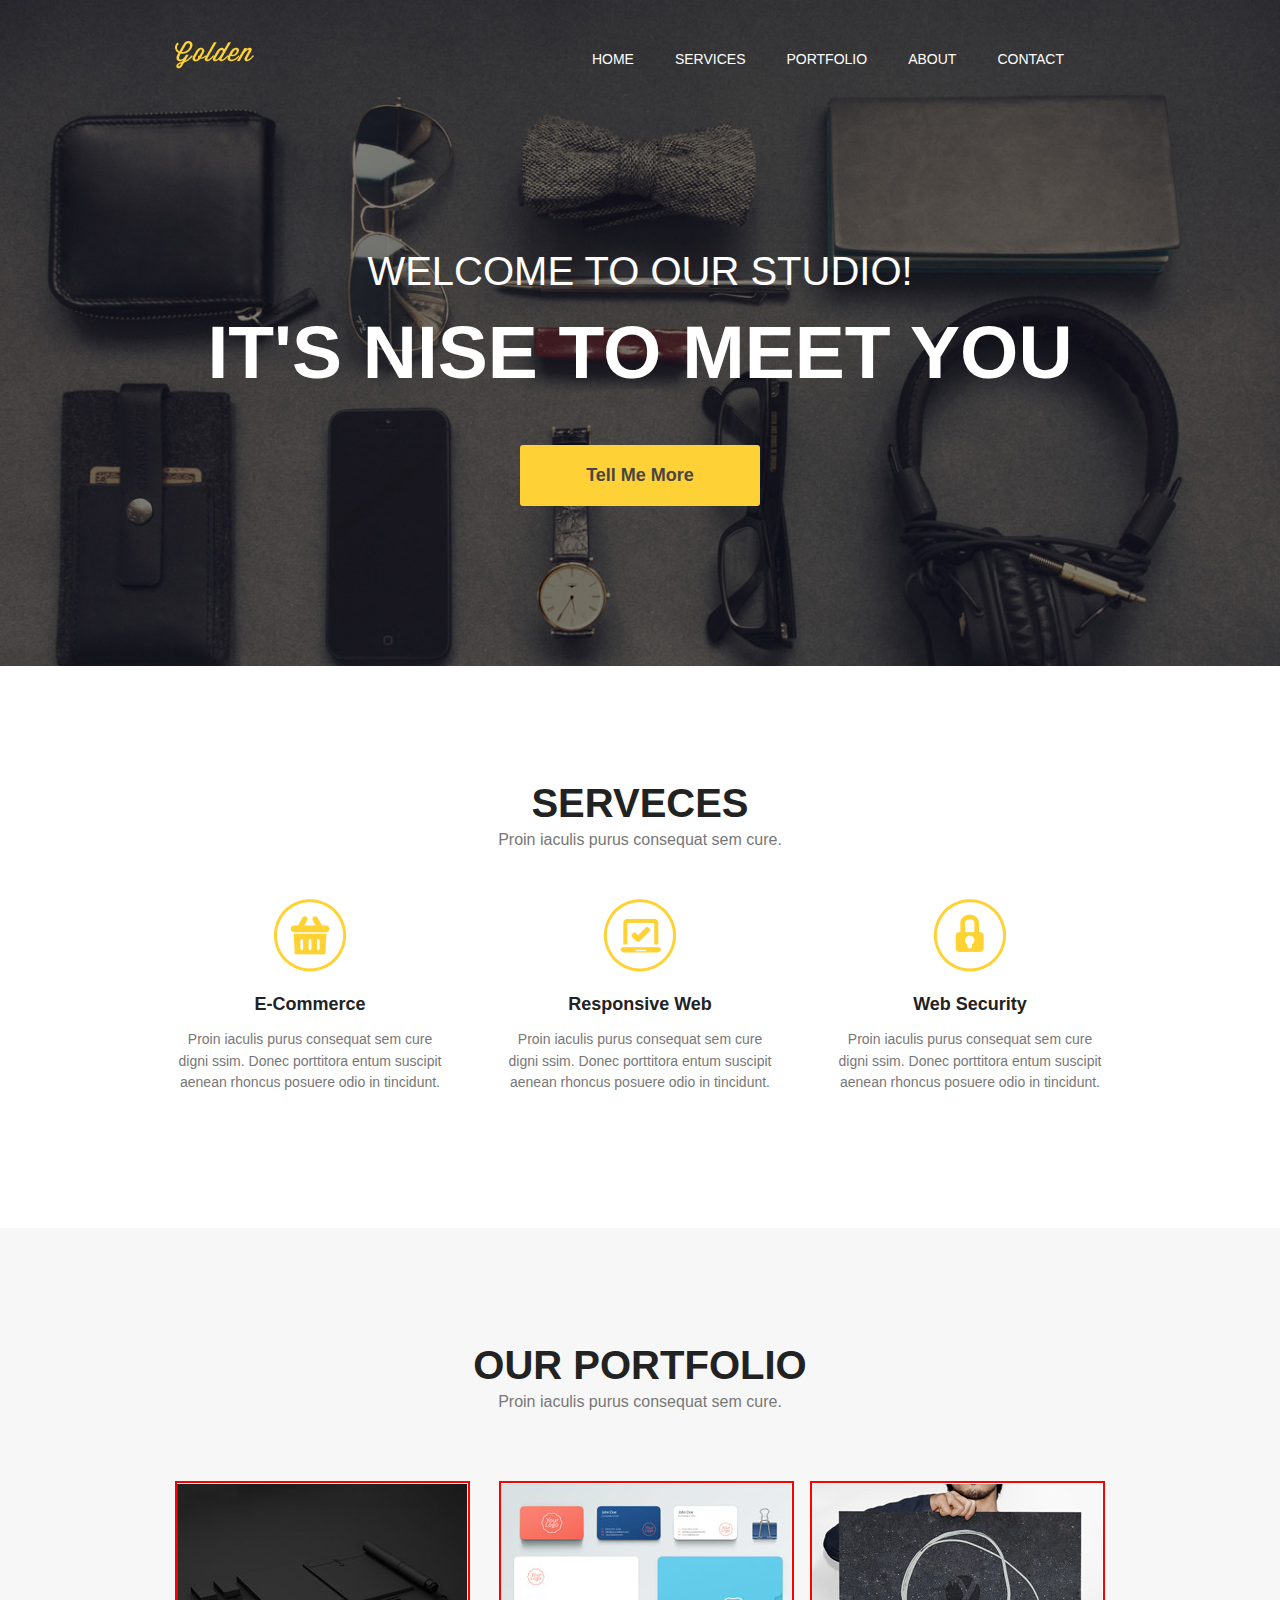
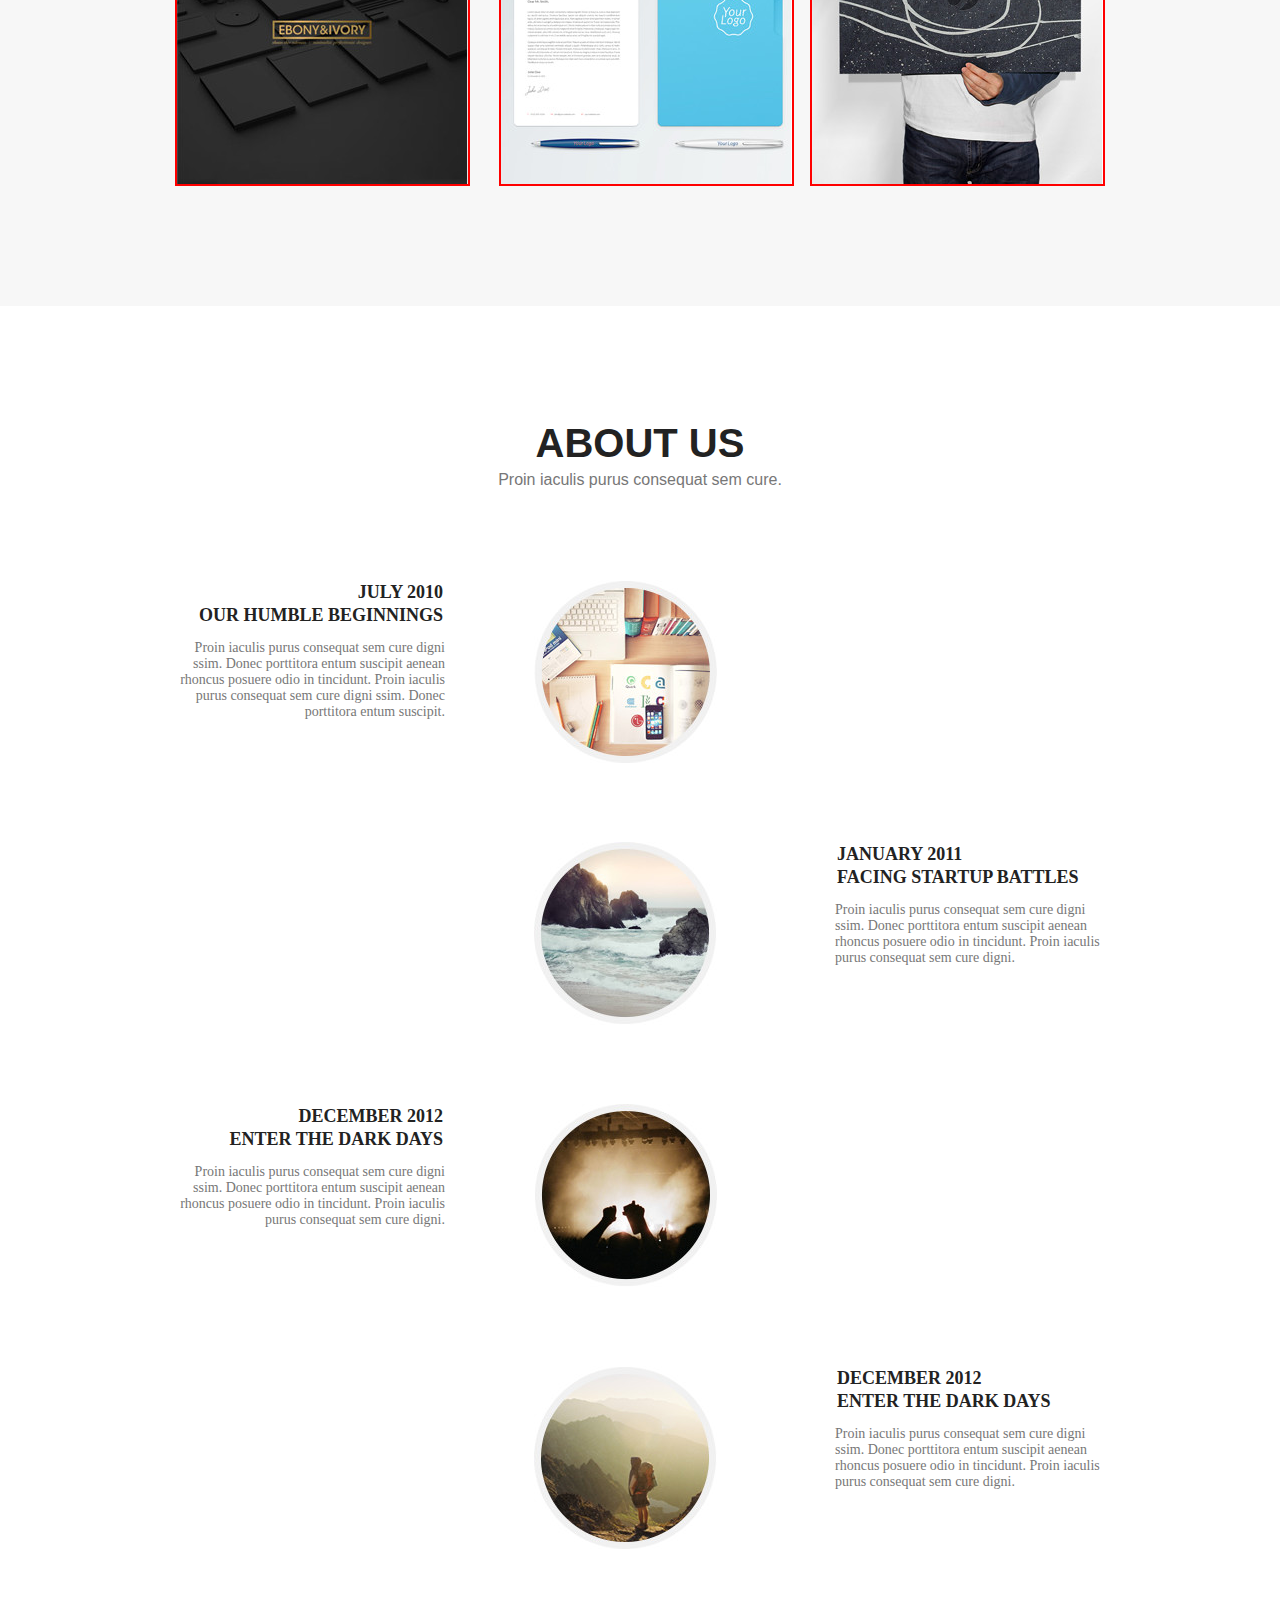
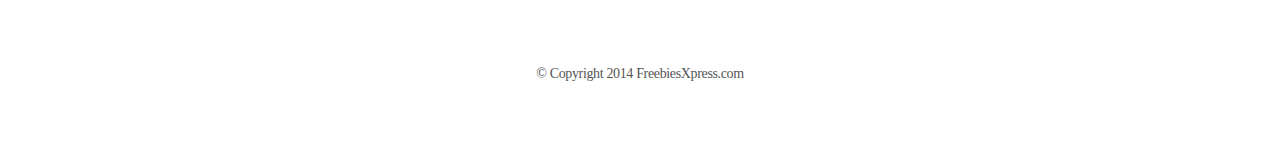
<file: landing/index.html>
<!DOCTYPE html>
<html lang="en">
<head>
	<meta charset="UTF-8">
	<title>Golden</title>
	<link rel="stylesheet" href="css/main.css">
</head>
<body>
	<header>
		<div class="container">
			<div class="heading clearfix">
	            <img src="img/logo.png" alt="Golden" class="logo">
	            <nav>
	            	<ul class="menu">
	            		<li><a href="#">Home</a></li>
	            		<li><a href="#">Services</a></li>
	            		<li><a href="#">Portfolio</a></li>
	            		<li><a href="#">About</a></li>
	            		<li><a href="#">Contact</a></li>
	            	</ul>
	            </nav>
	        </div>
	        <div class="titles">
	        	<div class="titles_first">
	        		Welcome To Our Studio!
	        	</div>
	        	<h1>
	        		It's nise to Meet you
	        	</h1>
	        </div>
	        <a  class="button" href="#">Tell Me More</a>
		</div>
    </header>
	<section id="services">
		<div class="container">
			<div class="title">
				<h2>
					Serveces
				</h2>
				<p>
					Proin iaculis purus consequat sem cure.
				</p>
			</div>
			<div class="services clearfix">
				<div class="services_item">
					<img src="img/icon1.png" alt="Услуга">
					<h3>E-Commerce</h3>
					<p>
						Proin iaculis purus consequat sem cure digni ssim. Donec porttitora entum suscipit 
						aenean rhoncus posuere odio in tincidunt.</p>
				</div>
				<div class="services_item">
					<img src="img/icon2.png" alt="Услуга">
					<h3>Responsive Web</h3>
					<p>
						Proin iaculis purus consequat sem cure digni ssim. Donec porttitora entum suscipit 
						aenean rhoncus posuere odio in tincidunt.
					</p>
				</div>
				<div class="services_item">
					<img src="img/icon3.png" alt="Услуга">
					<h3>Web Security</h3>
					<p>
						Proin iaculis purus consequat sem cure digni ssim. Donec porttitora entum suscipit 
						aenean rhoncus posuere odio in tincidunt.
					</p>
				</div>
			</div>
		</div>
		
	</section>
	<section id="portfolio">
		<div class="container">
			<div class="title">
				<h2>
					Our portfolio
				</h2>
				<p>
					Proin iaculis purus consequat sem cure.
				</p>
			</div>
			<div class="works clearfix">
				<img src="img/img1.jpg" alt="Работа">
				<img src="img/img2.jpg" alt="Работа">
				<img src="img/img3.jpg" alt="Работа">
			</div>
		</div>
	</section>
	<section id="about">
		<div class="container">
			<div class="title">
				<h2>
					About Us
				</h2>
				<p>
					Proin iaculis purus consequat sem cure. 
				</p>
			</div>
		     <div class="about_us clearfix">
		     	<div class="item_1">
			     	<h3>July 2010</h3>
                    <h3>Our Humble Beginnings</h3>
                    <p>Proin iaculis purus consequat sem cure 
					digni ssim. Donec porttitora entum suscipit 
					aenean rhoncus posuere odio in tincidunt. Proin 
					iaculis purus consequat sem cure digni 
					ssim. Donec porttitora entum suscipit.</p>                  
		     	</div>
		     	<div class="item_1">
		     		<img src="img/about1.jpg">
		     	</div>
		     </div>
		     <div class="about_us clearfix">
		     	<div class="item_2">
			     	<h3>January 2011</h3>
					<h3>Facing Startup Battles</h3>						
                    <p>Proin iaculis purus consequat sem cure 
					digni ssim. Donec porttitora entum suscipit 
					aenean rhoncus posuere odio in tincidunt. Proin 
					iaculis purus consequat sem cure digni.</p>
		        </div>
		     	<div class="item_2">
		     	    <img src="img/about2.jpg">
		        </div>
		     </div> 
		     <div class="about_us clearfix">
		     	<div class="item_1">
			     	<h3>December 2012</h3>
					<h3>Enter The Dark Days</h3>						
                    <p>Proin iaculis purus consequat sem cure 
					digni ssim. Donec porttitora entum suscipit 
					aenean rhoncus posuere odio in tincidunt. Proin 
					iaculis purus consequat sem cure digni.</p>     
		        </div>
		     	<div class="item_1">
			     	<img src="img/about3.jpg">
		        </div>
		     </div>
		     <div class="about_us clearfix">
			     	 <div class="item_2">
				     	<h3>December 2012</h3>
						<h3>Enter The Dark Days</h3>						
	                    <p>Proin iaculis purus consequat sem cure 
						digni ssim. Donec porttitora entum suscipit 
						aenean rhoncus posuere odio in tincidunt. Proin 
						iaculis purus consequat sem cure digni.</p>
		        </div>
		     	<div class="item_2">
			     	<img src="img/about4.jpg">
		        </div>
		     </div>
		</div>
	</section>
	<footer>
		<div class="container">
			<div class="footer_1">
				<p>© Copyright 2014 FreebiesXpress.com</p>
			</div>
		</div>
	</footer>
</body>
</html>
</file>
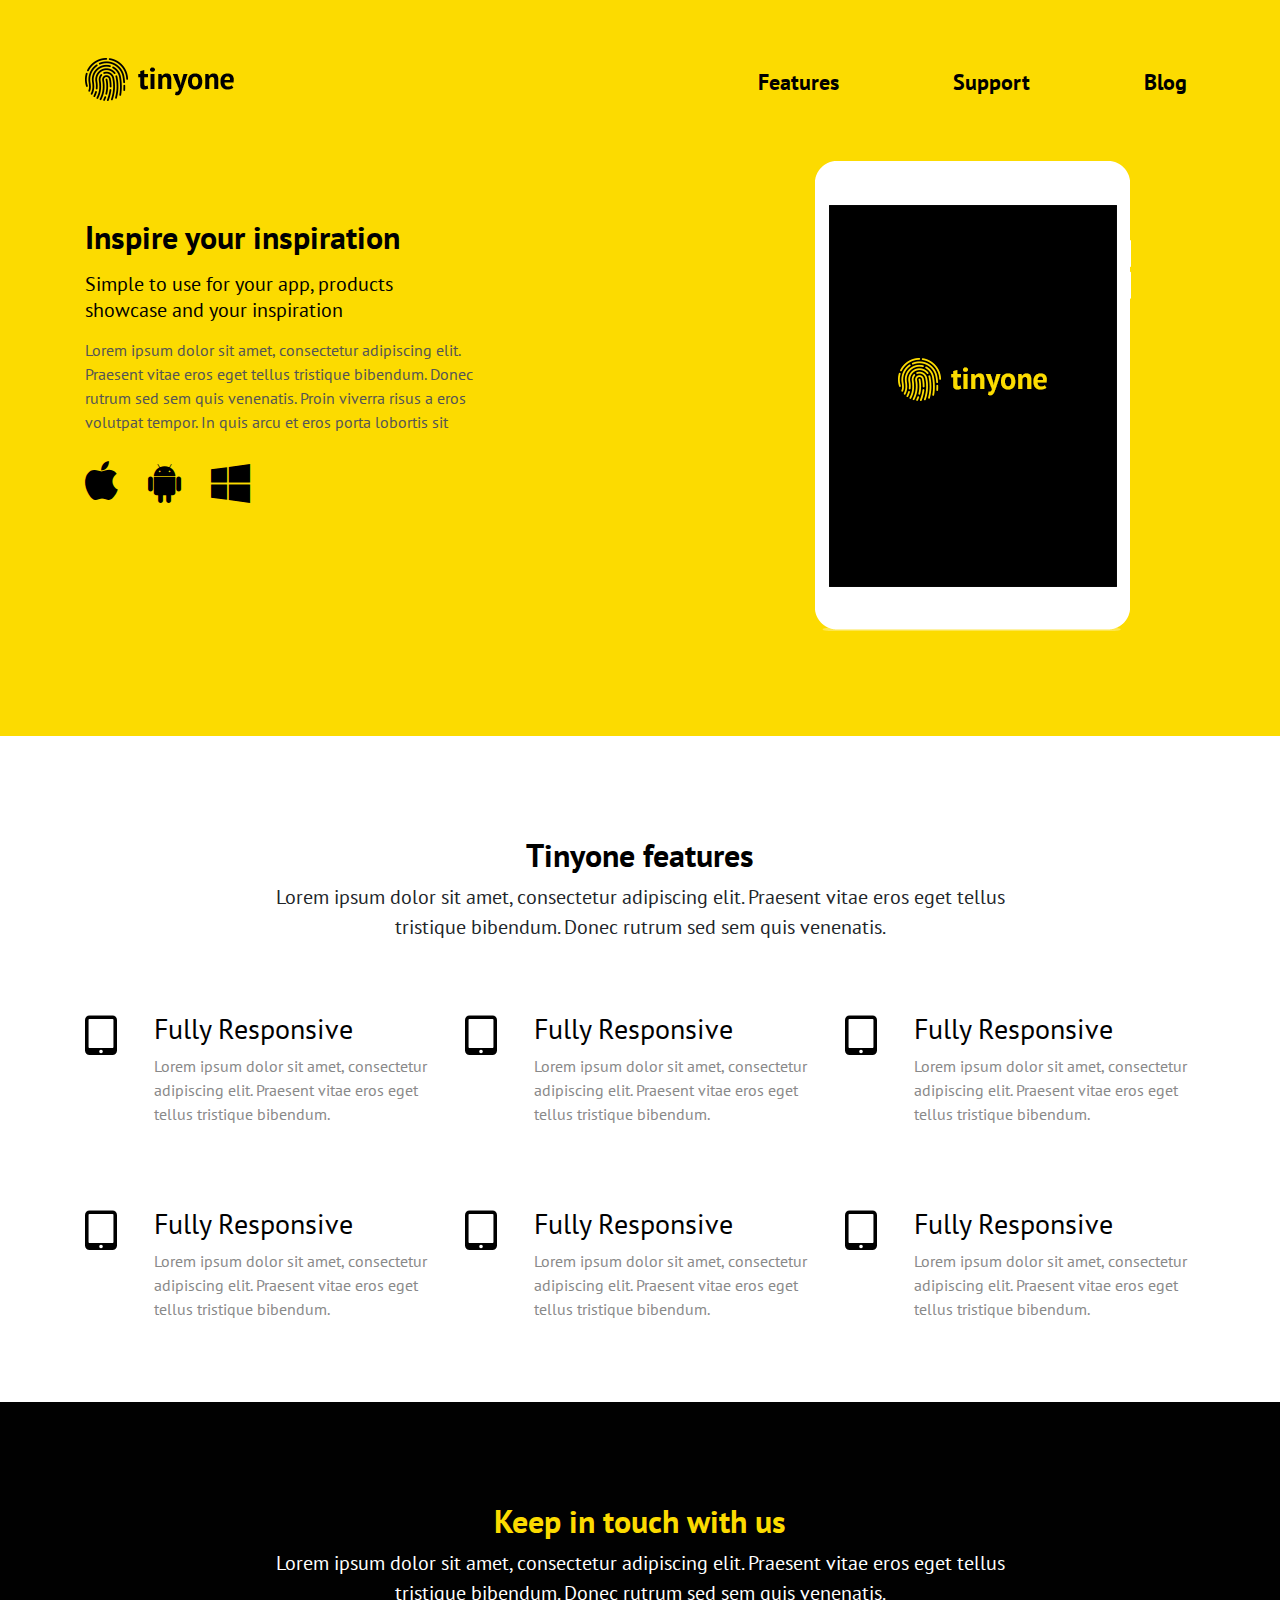
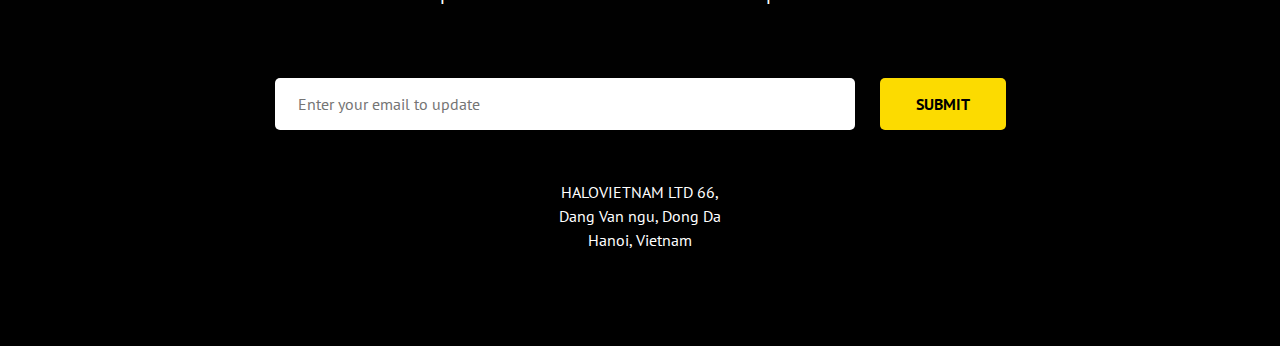
<file: layout/index.html>
<!doctype html>
<html lang="en">
<head>
    <meta charset="UTF-8">
    <meta name="viewport"
          content="width=device-width, user-scalable=no, initial-scale=1.0, maximum-scale=1.0, minimum-scale=1.0">
    <meta http-equiv="X-UA-Compatible" content="ie=edge">
    <title>Tinyone</title>
    <link href="https://fonts.googleapis.com/css?family=PT+Sans:400,700" rel="stylesheet">
    <link rel="stylesheet" href="css/bootstrap.min.css">
    <link rel="stylesheet" href="https://maxcdn.bootstrapcdn.com/font-awesome/4.7.0/css/font-awesome.min.css">
    <link rel="stylesheet" href="css/animate.css">
    <!-- Наш файл стилей -->
    <link rel="stylesheet" href="css/main.css">
</head>
<body>

    <header id="header" class="header">
        <div class="container">

            <div class="row">
                <div class="col-lg-3">
                    <img src="img/logo.png" alt="Tinyone" class="logo animated fadeInUp">
                </div>
                <div class="col-lg-5 ml-auto">
                    <nav>
                        <ul class="menu d-flex justify-content-center animated fadeInDown">
                            <li class="menu__item">
                                <a href="#">
                                    Features
                                </a>
                            </li>
                            <li class="menu__item">
                                <a href="#">
                                    Support
                                </a>
                            </li>
                            <li class="menu__item">
                                <a href="#">
                                    Blog
                                </a>
                            </li>
                        </ul>
                    </nav>
                </div>
            </div>

            <div class="row">
                <div class="col-lg-6">

                    <div class="offer animated fadeInLeft">
                        <h1 class="offer__title">
                            Inspire your inspiration
                        </h1>
                        <div class="offer__intro">
                            Simple to use for your app, products<br>showcase and your inspiration
                        </div>
                        <p class="offer__text">
                            Lorem ipsum dolor sit amet, consectetur adipiscing elit. Praesent vitae eros eget tellus tristique bibendum. Donec rutrum sed sem quis venenatis. Proin viverra risus a eros volutpat tempor. In quis arcu et eros porta lobortis sit
                        </p>
                        <ul class="icons d-flex">
                            <li class="icons__item">
                                <a href="#">
                                    <i class="fa fa-apple"></i>
                                </a>
                            </li>
                            <li class="icons__item">
                                <a href="#">
                                    <i class="fa fa-android"></i>
                                </a>
                            </li>
                            <li class="icons__item">
                                <a href="#">
                                    <i class="fa fa-windows"></i>
                                </a>
                            </li>
                        </ul>
                    </div>

                </div>
                <div class="col-lg-5 ml-auto">
                    <img src="img/ipad-new.png" class="ipad animated fadeInRight" alt="iPad">
                </div>
            </div>

        </div>
    </header>

    <section id="features" class="features">
        <div class="container">
            <div class="row">
                <div class="col-lg-12">
                    <div class="title">
                        <h2 class="title__main">
                            Tinyone features
                        </h2>
                        <p class="title__text">
                            Lorem ipsum dolor sit amet, consectetur adipiscing elit. Praesent vitae eros eget tellus tristique bibendum. Donec rutrum sed sem quis venenatis.
                        </p>
                    </div>
                </div>
            </div>
            <div class="row">

                <div class="col-lg-4">
                    <div class="feature d-flex">
                        <i class="fa fa-tablet feature__icon"></i>
                        <div class="feature__block">
                            <h3 class="feature__title">
                                Fully Responsive
                            </h3>
                            <p class="feature__text">
                                Lorem ipsum dolor sit amet, consectetur adipiscing elit. Praesent vitae eros eget tellus tristique bibendum.
                            </p>
                        </div>
                    </div>
                </div>

                <div class="col-lg-4">
                    <div class="feature d-flex">
                        <i class="fa fa-tablet feature__icon"></i>
                        <div class="feature__block">
                            <h3 class="feature__title">
                                Fully Responsive
                            </h3>
                            <p class="feature__text">
                                Lorem ipsum dolor sit amet, consectetur adipiscing elit. Praesent vitae eros eget tellus tristique bibendum.
                            </p>
                        </div>
                    </div>
                </div>

                <div class="col-lg-4">
                    <div class="feature d-flex">
                        <i class="fa fa-tablet feature__icon"></i>
                        <div class="feature__block">
                            <h3 class="feature__title">
                                Fully Responsive
                            </h3>
                            <p class="feature__text">
                                Lorem ipsum dolor sit amet, consectetur adipiscing elit. Praesent vitae eros eget tellus tristique bibendum.
                            </p>
                        </div>
                    </div>
                </div>

                <div class="col-lg-4">
                    <div class="feature d-flex">
                        <i class="fa fa-tablet feature__icon"></i>
                        <div class="feature__block">
                            <h3 class="feature__title">
                                Fully Responsive
                            </h3>
                            <p class="feature__text">
                                Lorem ipsum dolor sit amet, consectetur adipiscing elit. Praesent vitae eros eget tellus tristique bibendum.
                            </p>
                        </div>
                    </div>
                </div>

                <div class="col-lg-4">
                    <div class="feature d-flex">
                        <i class="fa fa-tablet feature__icon"></i>
                        <div class="feature__block">
                            <h3 class="feature__title">
                                Fully Responsive
                            </h3>
                            <p class="feature__text">
                                Lorem ipsum dolor sit amet, consectetur adipiscing elit. Praesent vitae eros eget tellus tristique bibendum.
                            </p>
                        </div>
                    </div>
                </div>

                <div class="col-lg-4">
                    <div class="feature d-flex">
                        <i class="fa fa-tablet feature__icon"></i>
                        <div class="feature__block">
                            <h3 class="feature__title">
                                Fully Responsive
                            </h3>
                            <p class="feature__text">
                                Lorem ipsum dolor sit amet, consectetur adipiscing elit. Praesent vitae eros eget tellus tristique bibendum.
                            </p>
                        </div>
                    </div>
                </div>

            </div>
        </div>
    </section>

    <section id="touch" class="touch">
        <div class="container">
            <div class="row">
                <div class="col-lg-12">
                    <div class="title">
                        <h2 class="title__main yellow">
                            Keep in touch with us
                        </h2>
                        <p class="title__text">
                            Lorem ipsum dolor sit amet, consectetur adipiscing elit. Praesent vitae eros eget tellus tristique bibendum. Donec rutrum sed sem quis venenatis.
                        </p>
                    </div>
                </div>
            </div>
            <div class="row">
                <div class="col-lg-10 m-auto">
                    <form action="#" class="form">
                        <input type="email" placeholder="Enter your email to update" class="form__input" required>
                        <button type="submit" class="form__btn">SUBMIT</button>
                    </form>
                </div>
            </div>
        </div>
    </section>

    <footer id="footer" class="footer">
        <div class="container">
            <div class="row">
                <div class="col-md-12">
                    <div class="credits">
                        HALOVIETNAM LTD
                        66, Dang Van ngu, Dong Da
                        Hanoi, Vietnam
                    </div>
                </div>
            </div>
        </div>
    </footer>
</body>
</html>
</file>
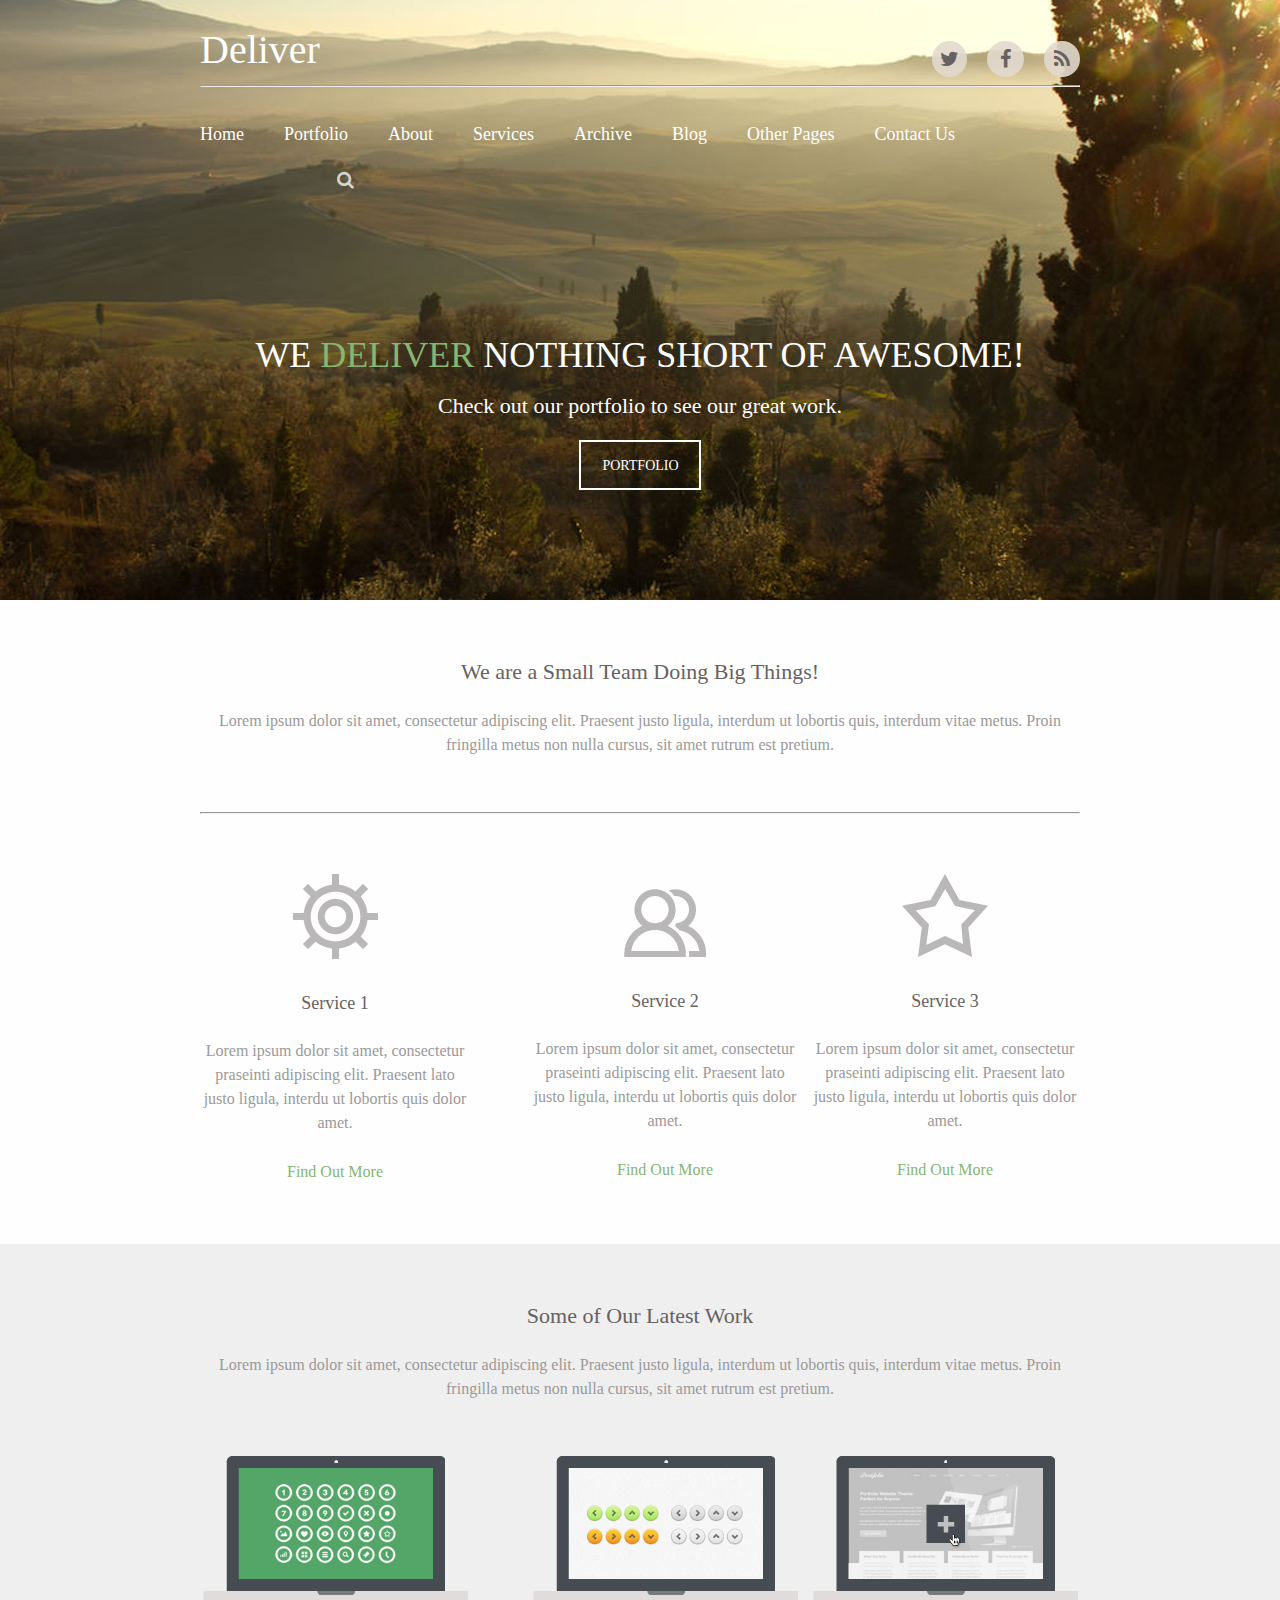
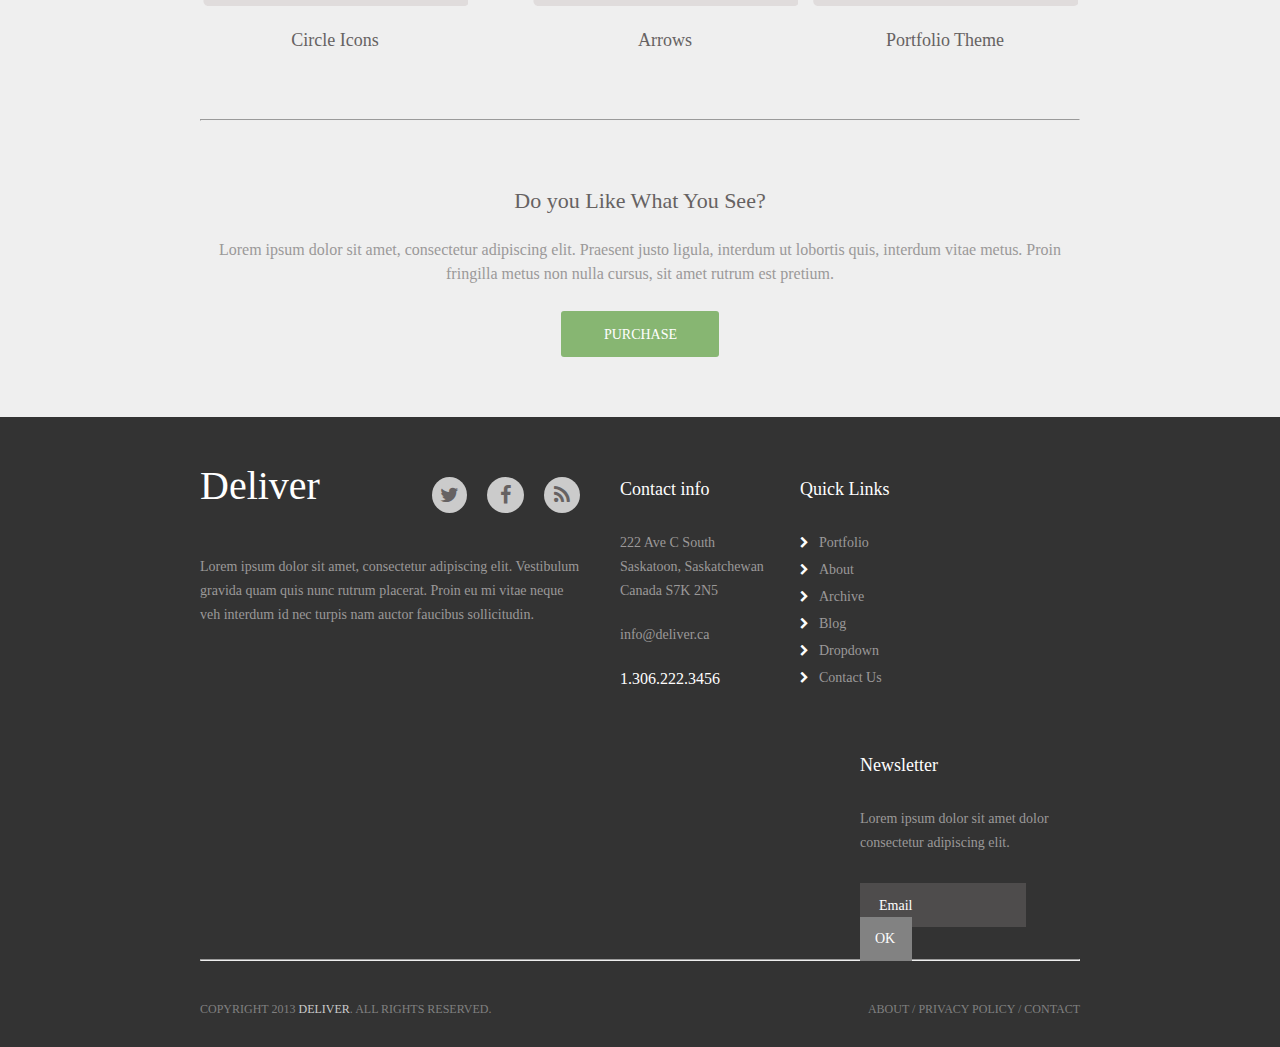
<file: project/index.html>
<!DOCTYPE html>
<html lang="en">
<head>
	<meta charset="UTF-8">	
	<link rel="stylesheet" href="https://maxcdn.bootstrapcdn.com/font-awesome/4.4.0/css/font-awesome.min.css">
	<link rel="stylesheet" href="css/reset.css">
	<link rel="stylesheet" href="css/main.css">
	<title>My Project</title>
</head>
<body>	
	<!--<div id="wrapper">
	    <div id="container">
			<div class="sliderbutton" id="slideleft" onclick="slideshow.move(-1)"></div>
			<div id="slider">
				<ul>
					<li><img src="photos/1.jpg" width="558" height="235" alt="Первое фото" /></li>
					<li><img src="photos/2.jpg" width="558" height="235" alt="Второе фото" /></li>
					<li><img src="photos/3.jpg" width="558" height="235" alt="Третье фото" /></li>
					<li><img src="photos/4.jpg" width="558" height="235" alt="Четвертое фото" /></li>
					<li><img src="photos/5.jpg" width="558" height="235" alt="Пятое фото" /></li>
				</ul>
			</div>
			<div class="sliderbutton" id="slideright" onclick="slideshow.move(1)"></div>
			<ul id="pagination" class="pagination">
				<li onclick="slideshow.pos(0)"></li>
				<li onclick="slideshow.pos(1)"></li>
				<li onclick="slideshow.pos(2)"></li>
				<li onclick="slideshow.pos(3)"></li>
				<li onclick="slideshow.pos(4)"></li>
			</ul>
	    </div>
    </div>-->
	 <header>
	
		<div class="container">
			<div class="heading clearfix">
				<h1 class="logo">Deliver</h1>
				<nav>
					<ul class="menu">
						<li><i class="fa fa-twitter" aria-hidden="true"></i></li>
						<li><i class="fa fa-facebook" aria-hidden="true"></i></li>
						<li><i class="fa fa-rss" aria-hidden="true"></i></li>
	                </ul>
                </nav>
			</div>
			<div>
				<hr>
			</div>
			<div class="main clearfix">
				<nav>
					<ul class="menu_1">
						<li>
							<a href="#">Home</a>
						</li>
						<li>
							<a href="#">Portfolio</a>
						</li>
						<li>
							<a href="#">About</a>
						</li>
						<li>
							<a href="#">Services</a>
						</li>
						<li>
							<a href="#">Archive</a>
						</li>
						<li>
							<a href="#">Blog</a>
						</li>
						<li>
							<a href="#">Other Pages</a>
						</li>
						<li>
							<a href="#">Contact Us</a>
						</li>				
					</ul>
				</nav>
				<a><i class="fa fa-search"></i></a>
			</div>
			<div class="titles">
				<div class="titles_first">
					We <span>Deliver</span> nothing Short of Awesome!
			   </div>
				<h2>
					Check out our portfolio to see our great work.
			    </h2>
			</div>
			<div class="border">
				<button type="button" class="button">Portfolio</button>
			</div>
		</div>
	</header>

	<section id="services">
		<div class="container">
			<div  class="title">
				<h3>
					We are a Small Team Doing Big Things!
				</h3>
				<p>
					Lorem ipsum dolor sit amet, consectetur adipiscing elit. Praesent justo ligula, interdum ut lobortis quis, interdum vitae metus. Proin fringilla metus non nulla cursus, sit amet rutrum est pretium.
				</p>
			</div>
			<div>
				<hr>
			</div>
			<div class="services clearfix">
				<div class="services__item">
					<img src="img/icon_1.png" alt="services 1">
					<h4>Service 1</h4>
					<p>
						Lorem ipsum dolor sit amet, consectetur praseinti adipiscing elit. Praesent lato justo ligula, interdu ut lobortis quis dolor amet.
					</p>
					<a href="#">Find Out More</a>
				</div>
				<div class="services__item">
					<img src="img/icon_2.png" alt="services 1">
					<h4>Service 2</h4>
					<p>
						Lorem ipsum dolor sit amet, consectetur praseinti adipiscing elit. Praesent lato justo ligula, interdu ut lobortis quis dolor amet.
					</p>
					<a href="#">Find Out More</a>
				</div>
				<div class="services__item">
					<img src="img/icon_3.png" alt="services 1">
					<h4>Service 3</h4>
					<p>
						Lorem ipsum dolor sit amet, consectetur praseinti adipiscing elit. Praesent lato justo ligula, interdu ut lobortis quis dolor amet.
					</p>
					<a href="#">Find Out More</a>
				</div>
			</div>
		</div>
	</section>

	<section id="work">
		<div class="container">
			<div class="title">
				<h3>
					Some of Our Latest Work
				</h3>
				<p>
					Lorem ipsum dolor sit amet, consectetur adipiscing elit. Praesent justo ligula, interdum ut lobortis quis, interdum vitae metus. Proin fringilla metus non nulla cursus, sit amet rutrum est pretium.
				</p>
			</div>
			<div class="works clearfix">
				<div class="works_item">
					<img src="img/layers_1.png" alt="layers">
					<h4>Circle Icons</h4>
				</div>
				<div class="works_item">
					<img src="img/layers_2.png" alt="layers">
					<h4>Arrows</h4>
				</div>
				<div class="works_item">
					<img src="img/layers_3.png" alt="layers">
					<h4>Portfolio Theme</h4>
				</div>
			</div>
			<div>
				<hr>
			</div>
			<div class="title">
				<h3>
					Do you Like What You See?
				</h3>
				<p>
					Lorem ipsum dolor sit amet, consectetur adipiscing elit. Praesent justo ligula, interdum ut lobortis quis, interdum vitae metus. Proin fringilla metus non nulla cursus, sit amet rutrum est pretium.
				</p>
			</div>
			<a class="button" href="#">Purchase</a>
		</div>

	</section>

	<footer id="footer">
		<div class="container">
			<div class="footer clearfix">
				<div class="footer_1">
					<h1 class="logo">Deliver</h1>
					<nav>
						<ul class="menu">
							<li><i class="fa fa-twitter" aria-hidden="true"></i></li>
							<li><i class="fa fa-facebook" aria-hidden="true"></i></li>
							<li><i class="fa fa-rss" aria-hidden="true"></i></li>
		                </ul>
	                </nav>
	                <br><br><br>
	                <div>		
		                <p class="lorem">Lorem ipsum dolor sit amet, consectetur adipiscing elit. Vestibulum gravida quam quis nunc rutrum placerat. Proin eu mi vitae neque veh interdum id nec turpis nam auctor faucibus sollicitudin.</p>
	                </div>
				</div>
				<div class="footer_1">
					<p class="contact_1">Contact info</p>
					<p class="lorem">
						222 Ave C South<br>
						Saskatoon, Saskatchewan<br>  
						Canada S7K 2N5
					</p>
					<p class="lorem_1">info@deliver.ca</p>
					<p class="number">1.306.222.3456</p>
				</div>
				<div class="footer_1">
					<div class="links">
					<p class="contact_1">Quick Links</p>
					<ul>
						<li class="lorem_2"><i class="fa fa-chevron-right" aria-hidden="true"></i>Portfolio</li>
						<li class="lorem_2"><i class="fa fa-chevron-right" aria-hidden="true"></i>About</li>
						<li class="lorem_2"><i class="fa fa-chevron-right" aria-hidden="true"></i>Archive</li>
						<li class="lorem_2"><i class="fa fa-chevron-right" aria-hidden="true"></i>Blog</li>
						<li class="lorem_2"><i class="fa fa-chevron-right" aria-hidden="true"></i>Dropdown</li>
						<li class="lorem_2"><i class="fa fa-chevron-right" aria-hidden="true"></i>Contact Us</li>
					</ul>
					</div>
			    </div>
				<div class="footer_1">
					<p class="contact_1">Newsletter</p>
					<p class="lorem">Lorem ipsum dolor sit amet dolor consectetur adipiscing elit. </p>
						<form method='post'>
						 <input type='email' name='email' class="email" placeholder="Email">
						 <a class="button" href="#">OK</a>		 
			    </div>
			</div>
			<div>
				<hr>
			</div>
			<div class="down_footer clearfix">
				<div class="copyright">
					<p class="reserved">Copyright 2013 <i>Deliver</i>. All Rights Reserved.</p>
				</div>
				<div class="copyright">
					<p>About  /  Privacy Policy  /  Contact</p>
				</div>
			</div>
	    </div>
	</footer> 
	<script type="text/javascript" src="js/main.js"></script>	
</body>
</html>
</file>
<file: landing/css/main.css>
body{
	font-family: Arial, sans-serif;
	margin: 0;
	padding: 0;
	color: #222222;
}
.clearfix:after{
    content:'';
    display: table;
    width: 100%;
    clear: both;
}
div{
	box-sizing: border-box;
}
header{
	background: url(../img/first-bg.jpg) no-repeat center top / cover;
	padding-bottom: 160px;
}
.container{
	width: 930px;
	margin: 0 auto;
}
.logo{
    margin-top: 41px;
    float: left;
}
nav{
	float: right;
	margin-top: 50px;
}
.menu{
	padding: 0;
	margin: 0;
	display: block;
}
.menu li{
	float: left;
	display: block;
	margin-right: 41px;
}
.menu li a{
	color: #fff;
	text-decoration: none;
	text-transform: uppercase;
	font-size: 14px;
}
.titles_first{
	font-size: 40px;
	color: #fff;
	text-transform: uppercase;
	text-align: center;
	margin-top: 180px;
}
h1{
	font-size: 75px;
	color: #fff;
	text-transform: uppercase;
	text-align: center;
	margin: 15px;
}
.button{
	background: #fed136;
	color:#484543;
	border-radius: 3px;
	display: block;
	width: 240px;
	padding: 20px 0;
	margin:0 auto;
	text-decoration: none;
	text-align: center;
	font-weight: bold;
	font-size: 18px;
	margin-top: 50px;
}
.title{
    padding-top: 115px;
}
.title h2{
    font-size: 40px;
    font-weight: bold;
    text-align: center;
    text-transform: uppercase;
    margin: 0;
}

.title p{
     text-align: center;
     color: #777777;
     font-size: 16px;
     margin-top: 5px;
}
.services{
     margin-top: 50px;
}
.services_item{
     width: 270px;
     float: left;
     text-align: center;

}
.services_item h3{
     font-size: 18px;
     margin-bottom: 5px;
}
.services_item p{
      color: #777777;
      font-size: 14px;
      line-height: 1.55em;
}
.services_item:last-child{
	float: right;
}
.services_item:nth-child(2){
	margin-left: 60px;
}
#services{
	padding-bottom: 120px;
}
#portfolio{
	background: #f7f7f7;
	padding-bottom: 120px;
}
.works{
	margin-top: 70px;
}
.works img{
	float:left;
	border: 2px solid red;
}
.works img:nth-child(2){
	margin-left: 29px;
}
.works img:last-child{
	float: right;
}
#about{
	margin-bottom: 110px;
}
.item_1{
	float: left;
	width: 270px;
    margin-top: 75px;
}
.item_1 h3{
   text-align: right;
   font-size: 18px;
   font-family: "Arial - Bold MT";
   color: #222222;
   text-transform: uppercase;
   margin: 2px;
}
.item_1 p{
	color: #777777;
	font-family: "Arial MT";
	font-size: 14px;
	text-align: right;
}
.item_1:last-child{
	margin-left: 45px;
	text-align: center;
}
.item_2{
	float: right;
	width: 270px;
    margin-top: 75px;
}

.item_2 h3{
   text-align: left;
   font-size: 18px;
   font-family: "Arial - Bold MT";
   color: #222222;
   text-transform: uppercase;
   margin: 2px;
}
.item_2 p{
	color: #777777;
	font-family: "Arial MT";
	font-size: 14px;
	text-align: left;
}
.item_2:last-child{
	margin-right: 75px;
	text-align: center;
}
.footer_1 p{
    font-family: "Arial MT";
    color: #555555;
    font-size: 14px;
    line-height: 22px;
    letter-spacing: -0.35px;
    text-align: center;
    padding-bottom: 60px;
}
</file>
<file: layout/css/main.css>
/* Спецификация */

body {
    font-family: 'PT Sans', sans-serif;
}

ul, li {
    display: block;
    padding: 0;
    margin: 0;
}

h1, h2, h3, h4, h5 {
    font-weight: 700;
    color: #000
}

h3 {
    font-weight: 400;
}

h2 {
    text-align: center;
}

.title {
    padding-top: 100px;
    padding-bottom:70px;
    text-align: center;
}

.title__main {
    font-size: 32px;
}

.title__text {
    font-size: 20px;
    width: 780px;
    margin: 0 auto;
}

.yellow {
    color: #fcdb00;
}


/* Первый экран */

.header {
    background: #fcdb00;
    color: #010101;
    padding-top:58px;
    padding-bottom: 105px;
}

.menu {
    margin-top:8px;
}

.menu__item {
    margin: 0 57px;
}

.menu__item a {
    font-size:22px;
    font-weight:700;
    color: #000;
}

.offer {
    margin-top:117px;
}

.offer__title {
    font-size:32px;
    margin-bottom: 15px;
}

.offer__intro {
    font-size: 20px;
    line-height: 1.3em;
}

.offer__text {
    font-size: 16px;
    margin-top:15px;
    color: #555555;
    width: 400px;
}

.icons__item {
    margin-right:30px;
}

.icons__item a {
    color: #000;
    font-size: 42px;
    transition: all 0.3s ease;
}

.icons__item a:hover {
    text-decoration: none;
    color: #ff4800;
}

.ipad {
    display: block;
    margin: 60px auto 0;
}

/* Второй экран */

.feature {
    margin-bottom: 65px;
}

.feature__icon {
    font-size: 50px;
    margin-right: 37px;
    color: #000
}

.feature__text {
    color: #898989
}

/* Третий экран */

.touch {
    background: #010101;
    color: #fff;
}

.form {
    text-align: center;
}

.form__input {
    background: #fff;
    font-size: 16px;
    font-family: 'PT Sans', sans-serif;
    border-radius: 5px;
    width: 580px;
    padding: 14px 0;
    margin-right:21px;
    border: 0;
    padding-left:23px;
    outline: none;
}

.form__btn {
    font-family: 'PT Sans', sans-serif;
    background: #fcdb00;
    color: #000;
    text-transform: uppercase;
    font-size: 16px;
    font-weight: 700;
    border-radius: 5px;
    width: 126px;
    border: 0;
    padding: 14px 0;
    cursor: pointer;
    outline: none;
}

/* Футер */

.footer {
    background: #000;
    padding:50px 0 94px;
}

.credits {
    color: #fff;
    font-size: 16px;
    width: 184px;
    margin: 0 auto;
    text-align: center;
}

/* Медиа-запросы */

@media screen and (max-width: 992px) {
    .logo {
        display: block;
        margin: 0 auto;
        margin-bottom: 30px;
    }
    .offer {
        text-align: center;
    }
    .offer__text {
        margin: 20px auto;
        width: auto;
    }
    .icons {
        justify-content: center;
    }
    .icons__item:nth-child(3) {
        margin-right: 0;
    }
    .form__input {
        margin-right:0;
        width: 100%;
    }
    .form__btn {
        margin-top: 20px;
        width: 100%;
    }
    .title__text {
        width: auto;
    }
}

@media screen and (max-width: 576px) {
    .ipad {
        width: 100%;
    }
    .menu {
        flex-direction: column;
    }
    .menu__item {
        text-align: center;
        margin-bottom:10px;
    }
}
</file>
<file: project/css/main.css>
body{
	background-color: #fefefe;
}

#wrapper
{
	margin: 50px auto;
	width: 673px;
}
#container
{
	background: #fff;
	border-bottom: 1px solid #ccc;
	border-right: 1px solid #ccc;
	height: 235px;
	padding: 32px;
	position: relative;
}
.sliderbutton
{
	cursor: pointer;
	float: left;
	height: 235px;
	width: 25px;
}
#slideleft
{
	background: url(images/icons.gif) -50px -265px no-repeat;
}
#slideleft:hover
{
	background-position: -0 -265px;
}
#slideright
{
	background: url(images/icons.gif) 0 90px no-repeat;
}
#slideright:hover
{
	background-position: -50px 90px;
}
#slider
{
	float: left;
	height: 235px;
	overflow: auto;
	position: relative;
	width: 558px;
}
#slider ul
{
	left: 0;
	list-style: none;
	position: absolute;
	top: 0;
}
#slider li
{
	float: left;
	height: 235px;
	width: 558px;
}
.pagination
{
	height: 25px;
	list-style: none;
	position: absolute;
	right: 61px;
	top: 40px;
}
.pagination li
{
	background: #ccc;
	border: 1px solid #fff;
	cursor: pointer;
	float: left;
	height: 8px;
	margin: 0 4px 0 0;
	width: 8px;
}
.pagination li:hover, li.current
{
	background: #fff;
}






.clearfix:after {
	content:'';
	display: table;
	width: 100%;
	clear: both;
}
.container{
	margin-right: 200px;
	margin-left: 200px;
}
h1{
	color: #ffffff;
	font-family: Pacifico;
	font-size: 40px;
	font-weight: 400;
	line-height: 18px;
}
.heading .logo{
	margin-top: 41px;
	float: left;
}

header {
	background: url(../img/first-bg.jpg) no-repeat center top / cover;
	width: 100%;
	height: 600px;
}
.heading nav {
	margin-top: 41px;
	float: right;
}
.menu {
	padding: 0;
	margin: 0;
	display: block;
}
.menu li {
	float: left;
	display: block;
	margin-left: 20px;
}
/*Menu*/
.main nav {
	margin-top:30px;
	float: left;
}
.menu_1 {
	padding: 0;
	margin: 0;
	display: block;
}
.menu_1 li{
	float: left;
	display: block;
	margin-right: 40px;
}
.menu_1 li a{
    font-family: "Novecentowide - Demi Bold";
	color: #ffffff;
	font-size: 18px;
	text-decoration: none;
	font-weight: 400;
	line-height: 18px;
}
.menu_1 li a:hover{
    color:#87b672;
}
.fa-search{
    color: white;
    margin-left: 137px;
    margin-top: 28px;
    opacity: 0.75;
    font-size: 18px;
}
.fa-search:hover{
	 color:#87b672;
}
.border{
    text-align: center;
    margin-top: 25px;
}
.border button {
	color: #ffffff;
	font-family: "Novecentowide - Demi Bold";
	font-size: 14px;
	font-weight: 400;
	line-height: 18px;
	text-transform: uppercase;
	background: rgba(0,0,0,0);
	border: 2px solid #ffffff;
	padding: 15px 20px 13px 21px;
}
.border button:hover{
/*	border-color: #346392;*/
    color:#87b672;
    cursor: pointer;
   /* box-shadow: inset 0 0 0 3px #346392;*/
    -webkit-transform: scale(1.2);
    -ms-transform: scale(1.2);
    transform: scale(1.2);
}
.titles_first{
	color: #ffffff;
	font-family: "Novecentowide - Demi Bold";
	font-weight: 400;
	font-size: 36px;
	line-height: 24px;
	text-transform: uppercase;
	text-align: center;
	margin-top: 150px;
}
span{
	color: #87b672;
}
h2{
	color: #ffffff;
	font-family: "Helvetica Neue";
	font-size: 22px;
	font-weight: 400;
	line-height: 18px;
	/*text-transform: uppercase;*/
	text-align: center;
	margin-top: 30px;
}
h3{
color: #666262;
font-family: "Novecentowide - Demi Bold";
font-size: 22px;
font-weight: 400;
line-height: 24px;
text-align: center;
margin-bottom: 25px;
padding-top: 60px;
}
p{
color: #9b9999;
font-family: "Helvetica Neue";
font-size: 16px;
font-weight: 400;
line-height: 24px;
/*text-transform: uppercase;*/
text-align: center;
}
.title{
	margin-bottom: 55px;
}
.services {
	margin-top: 60px;
}
.services__item	{
	width: 270px;
	float: left;
	text-align: center;
}
h4{
color: #666262;
font-family: "Novecentowide - Demi Bold";
font-size: 18px;
font-weight: 400;
line-height: 22px;
margin-top: 30px;
margin-bottom: 25px;
}
 a {
color: #87b672;
font-family: "Helvetica Neue";
font-size: 16px;
font-weight: 400;
line-height: 24px;
text-decoration: none;
}
.services__item p{
	margin-bottom: 25px;
}
.services__item:last-child {
	float: right;
}
.services__item:nth-child(2) {
	margin-left: 60px;
	margin-top: 15px;
}
#services{
padding-bottom: 60px;
}
#work{
	background-color: #efefef;
	padding-bottom: 60px;
}
.works_item{
  width: 270px;
	float: left;
	text-align: center;
}
/*.works_item:last-child {
	float: right;
}*/
.works_item:last-child {
	float: right;
}
.works_item:nth-child(2) {
	margin-left: 60px;
}
.works_item h4{
    margin-top: 20px;
    margin-bottom: 60px;
}
#work .button {
	background-color: #87b672;
	color: #ffffff;
	border-radius: 3px;
	display: block;
	width: 117px;
    padding: 15px 20px 13px 21px;
	margin: 0 auto;
	text-align: center;
	text-transform: uppercase;
	font-family: "Novecentowide - Demi Bold";
	font-weight: 400;
	line-height: 18px;
	font-size: 14px;
	margin-top: -30px;
}
footer{
	background-color: #333333;
}
.footer_1{
   padding-top: 60px;
}
.heading .fa-twitter{
	 background-color: rgb(225,217,206,0.9); 
}
.heading .fa-facebook,.fa-rss{
	background-color: rgb(225,217,206,0.9); 
}
.heading .fa-rss{
	background-color: rgb(225,217,206,0.9); 
}
.fa-twitter,.fa-facebook,.fa-rss{
    background-color: #cbcbcb; 
    color:#666262;
    padding: 8px; 
    display: block;
    border-radius: 100%;
    font-size: 20px;
}
.fa-facebook{
	 padding: 8px 13px;
}
.fa-rss{
	padding: 8px 10px;
}
.fa-twitter:hover,.fa-facebook:hover,.fa-rss:hover{
	background-color: #fefefe;
	cursor: pointer;
}
.logo{
	float: left;
}
.footer_1 nav {
	float: right;
}
.footer{

}
.footer_1{
	width: 170px;
	float: left;
}
.footer_1:first-child{
	width: 380px;
    margin-right: 40px;
}
.footer_1:nth-child(2) {
	margin-right: 10px;
}
.footer_1:nth-child(3) {
	width: 110px; 
}
.footer_1:nth-child(4) {
	width: 220px;
	float: right;
}
.lorem{
	color: #9b9999;
	font-family: "Helvetica Neue";
	font-size: 14px;
	font-weight: 400;
	line-height: 24px;
	text-align: left;
	margin-top: 30px;
}
.lorem_1{
	color: #9b9999;
	font-family: "Helvetica Neue";
	font-size: 14px;
	font-weight: 400;
	line-height: 24px;
	text-align: left;
	margin-top: 20px;
	margin-bottom: 20px;
}
.contact_1{
	color: #fefefe;
	font-family: "Novecentowide - Demi Bold";
	font-size: 18px;
	font-weight: 400;
	line-height: 24px;
	text-align: left;
	margin-bottom: 30px;
}
.number{
	color: #fefefe;
	font-family: "Novecentowide - Demi Bold";
	font-size: 16px;
	font-weight: 400;
	line-height: 24px;
	text-align: left;
	padding-bottom: 55px;
}
.fa-chevron-right{
	font-size: 12px;
	color:#fefefe;
	padding-right: 10px;
}
.links{
	/*padding-right: 30px;*/
}
.lorem_2{
	color: #9b9999;
	font-family: "Helvetica Neue";
	font-size: 14px;
	font-weight: 400;
	line-height: 24px;
	text-align: left;
	margin-bottom: 3px;
}
.email{
	background-color: #4e4c4c;
	border: 1px solid #4e4c4c;
	width: 160px;
	height: 40px;
	margin-top: 28px;
}
::-webkit-input-placeholder {
	color: #fefefe;
	font-family: "Helvetica Neue";
	font-size: 14px;
	font-weight: 400;
	line-height: 24px;
	padding-left: 16px;
}
#footer .button{
	background-color: #828282;
	color: #fefefe;
    padding: 14px 17px 15px 15px;
	text-align: center;
	text-transform: uppercase;
	font-family: "Novecentowide - Demi Bold";
	font-weight: 400;
	font-size: 14px;
	line-height: 24px;
}
#footer .button:hover{
   color:#87b672;
}
.copyright{

}
.footer_about{

}
.copyright{
    width: 400px;
	float: left;
}
.copyright:last-child {
	float: right;
}
#footer .copyright p{
	text-align: right;
	color: #808080;
	font-family: "Novecentowide - Demi Bold";
	font-size: 12px;
	font-weight: 400;
	line-height: 18px;
	text-transform: uppercase;
	margin-top: 31px;
	padding-bottom: 29px;
}
#footer .copyright i{
	color: #cbcbcb;
}
#footer .copyright .reserved  {
	text-align: left;
}
</file>
